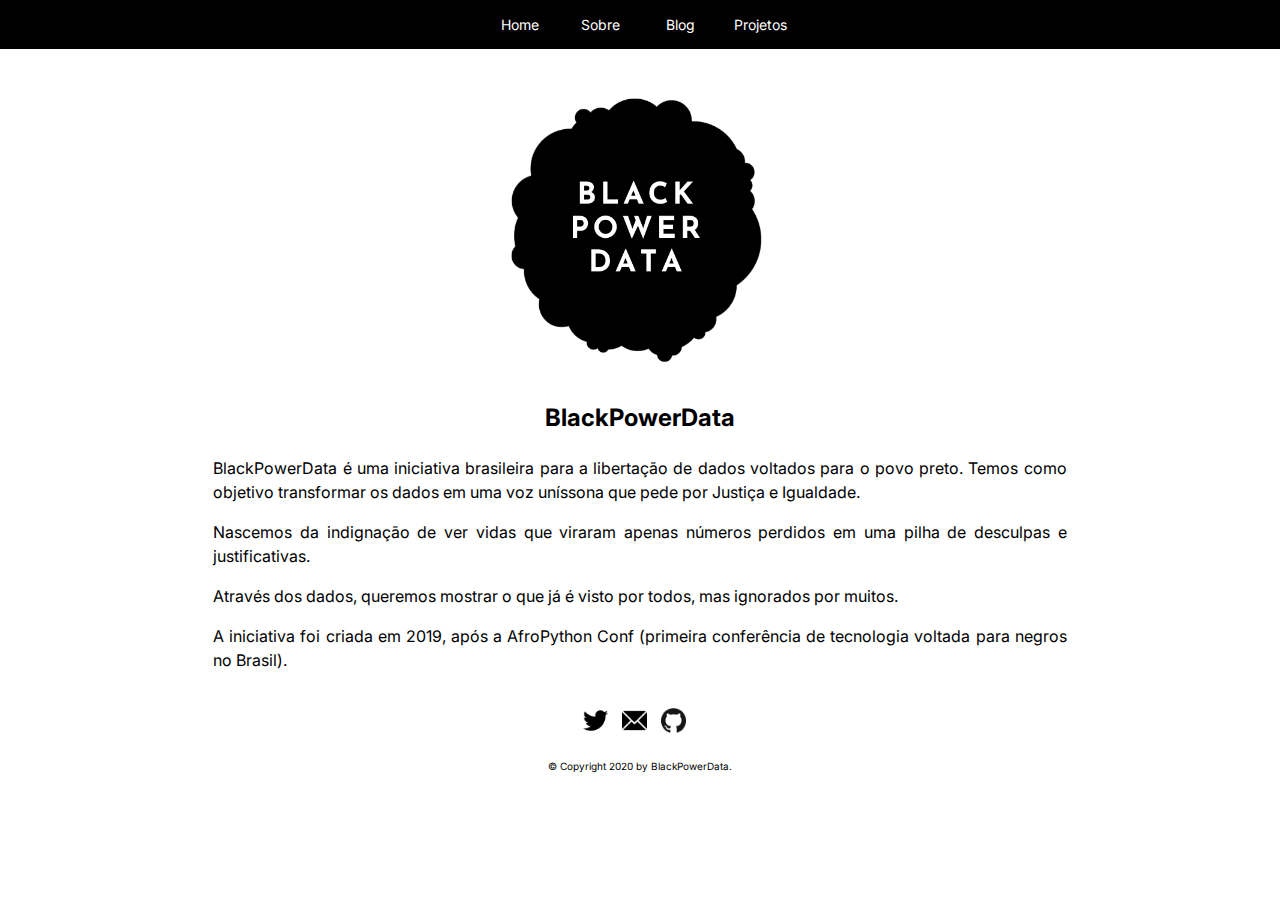
<file: index.html>
<!doctype html>
<head>
  <meta charset="utf-8">
  <meta name="viewport" content="width=device-width, initial-scale=1.0">
  <link rel="shortcut icon" type="image/png" href="/static/images/favicon.png" />
  <link rel="stylesheet" href="/static/style.css">
  <title>BlackPowerData</title>
</head>
<div class='grid-container'>

  <menu>
    <nav class="navbar">
      <ul class="nav navbar-nav">
        
          <li class="active"><a href="/">Home</a></li>
        
          <li><a href="/sobre/">Sobre</a></li>
        
          <li><a href="/blog/">Blog</a></li>
        
          <li><a href="/projetos/">Projetos</a></li>
        
      </ul>
    </nav>
  </menu>


  <header>
    <a href="/"><img src="/static/images/logo.png" class="logo"></a>
  </header>
 
  <body>
    <div class="page">
      
  <h2 class="text-center">BlackPowerData</h2>
  <p>BlackPowerData é uma iniciativa brasileira para a libertação de dados voltados para o povo preto. Temos como objetivo transformar os dados em uma voz uníssona que pede por Justiça e Igualdade.</p>
<p>Nascemos da indignação de ver vidas que viraram apenas números perdidos em uma pilha de desculpas e justificativas.</p>
<p>Através dos dados, queremos mostrar o que já é visto por todos, mas ignorados por muitos.</p>
<p>A iniciativa foi criada em 2019, após a AfroPython Conf (primeira conferência de tecnologia voltada para negros no Brasil).</p>


    </div>
  </body>  

  <footer>
    <div class='redes_sociais'>
      <a href="https://twitter.com/BlackPowerData1"><img src="/static/images/twitter.png" alt="twitter" width="auto" height="50"></a>
      <a href="mailto:blackpowerdata@gmail.com?subject=ContatoBPD"><img src="/static/images/mail.png" width="auto" height="50"></a>
      <a href="https://github.com/BlackPowerData/"><img src="/static/images/GitHub_logo.png" width="auto" height="50"></a>
    </div>
    <div class='copyright'>
      &copy; Copyright 2020 by BlackPowerData.
    </div>
  </footer>
</div>
</file>
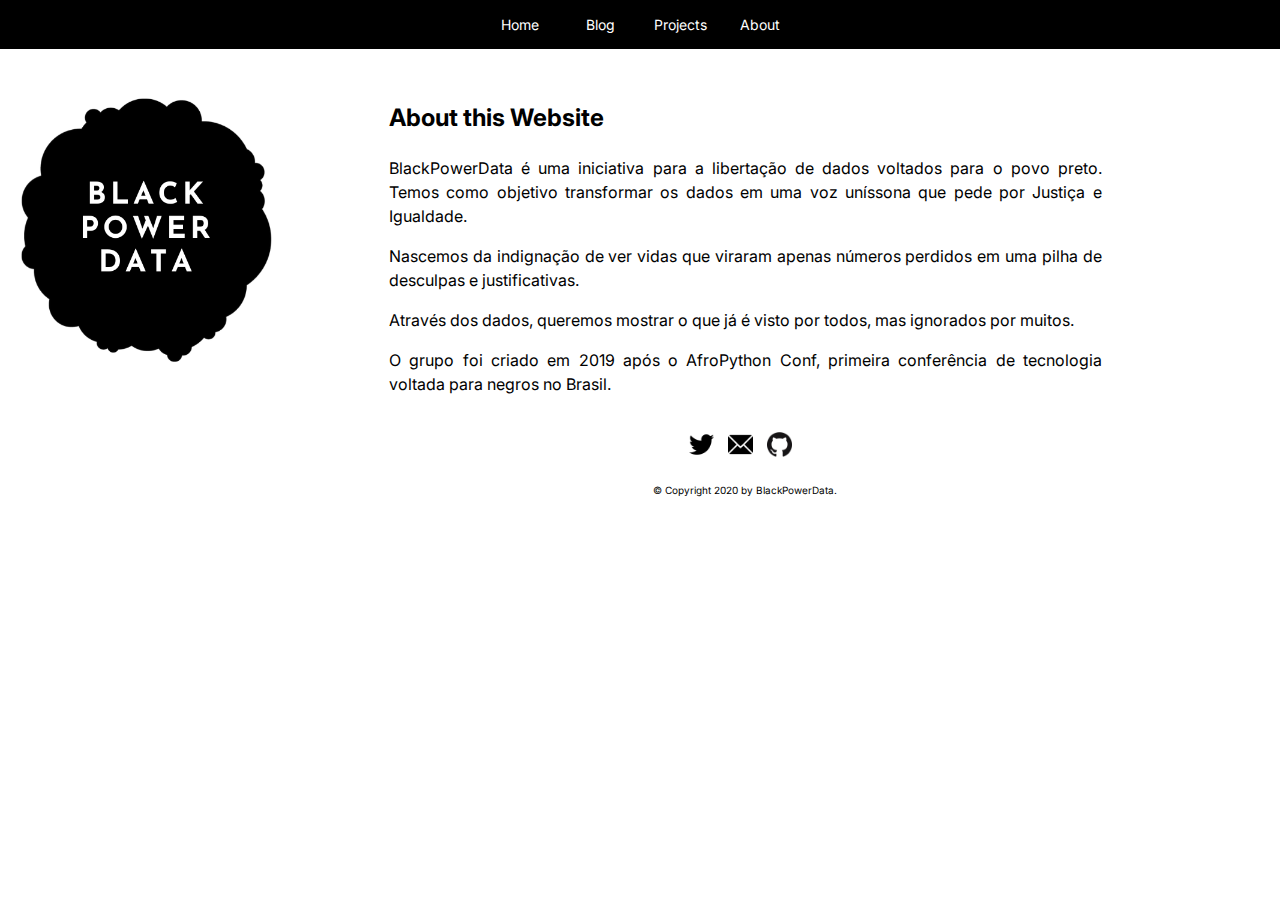
<file: about/index.html>
<!doctype html>
<meta charset="utf-8">
<meta name="viewport" content="width=device-width, initial-scale=1.0">
<link rel="stylesheet" href="/static/style.css">
<title>About this Website</title>
<div class='grid-container'>

  <header>
    <nav class="navbar">
      <ul class="nav navbar-nav">
        <li><a href="/">Home</a></li>
        
          <li><a href="/blog/">Blog</a></li>
        
          <li><a href="/projects/">Projects</a></li>
        
          <li class="active"><a href="/about/">About</a></li>
        
      </ul>
    </nav>
  </header>
 
  <body>
      <a href="/"><img src="/static/images/logo.png" class="logo"></a>
    <div class="page">
      
  <h2>About this Website</h2>
  <p>BlackPowerData é uma iniciativa para a libertação de dados voltados para o povo preto. Temos como objetivo transformar os dados em uma voz uníssona que pede por Justiça e Igualdade.</p>
<p>Nascemos da indignação de ver vidas que viraram apenas números perdidos em uma pilha de desculpas e justificativas.</p>
<p>Através dos dados, queremos mostrar o que já é visto por todos, mas ignorados por muitos.</p>
<p>O grupo foi criado em 2019 após o AfroPython Conf, primeira conferência de tecnologia voltada para negros no Brasil.</p>


    </div>
  </body>  

  <footer>
    <div class='redes_sociais'>
      <a href="https://twitter.com/BlackPowerData1"><img src="/static/images/twitter.png" alt="twitter" width="auto" height="50"></a>
      <a href="mailto:blackpowerdata@gmail.com?subject=ContatoBPD"><img src="/static/images/mail.png" width="auto" height="50"></a>
      <a href="https://github.com/BlackPowerData/"><img src="/static/images/GitHub_logo.png" width="auto" height="50"></a>
    </div>
    <div class='copyright'>
      &copy; Copyright 2020 by BlackPowerData.
    </div>
  </footer>
</div>
</file>
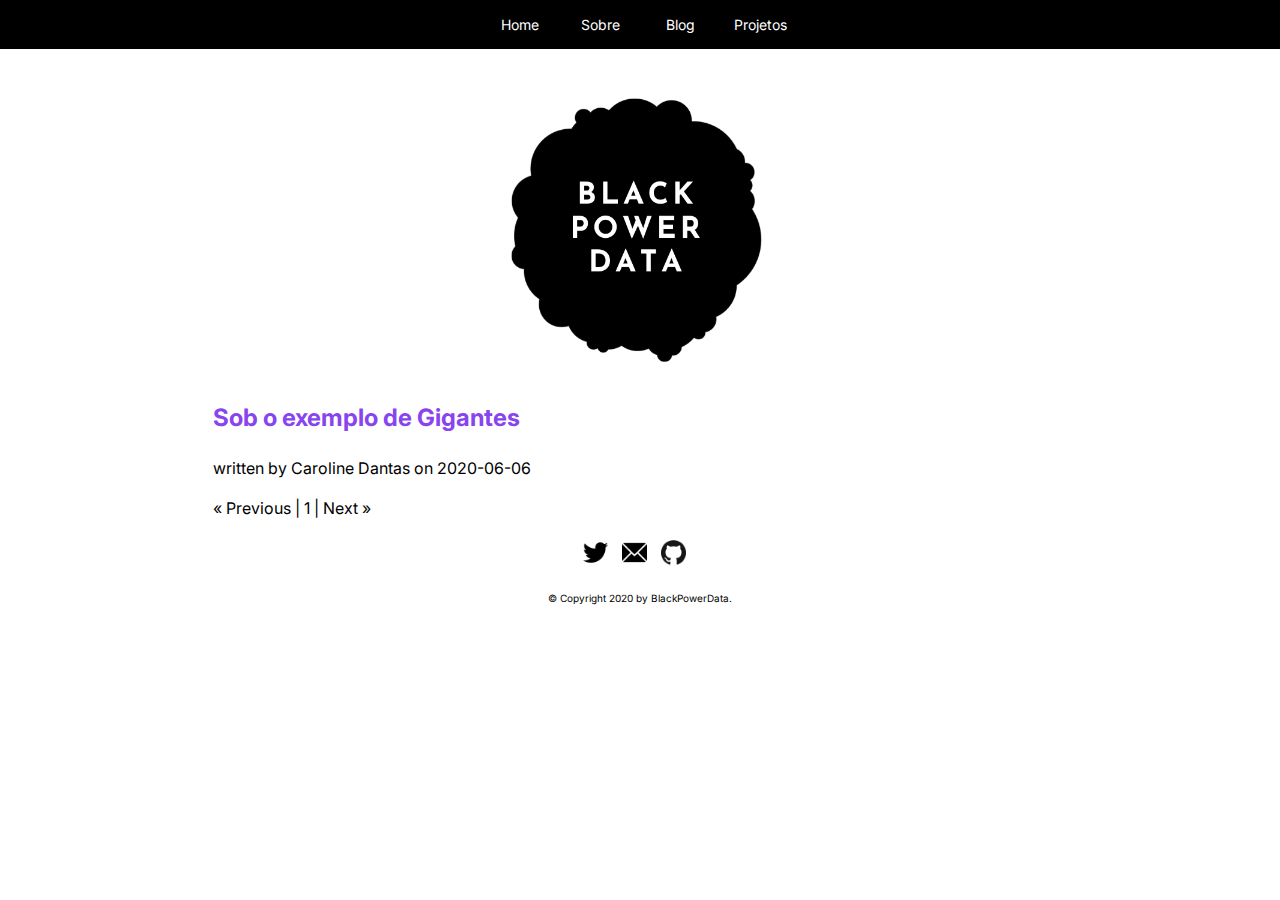
<file: blog/index.html>
<!doctype html>
<head>
  <meta charset="utf-8">
  <meta name="viewport" content="width=device-width, initial-scale=1.0">
  <link rel="shortcut icon" type="image/png" href="/static/images/favicon.png" />
  <link rel="stylesheet" href="/static/style.css">
  <title>Blog</title>
</head>
<div class='grid-container'>

  <menu>
    <nav class="navbar">
      <ul class="nav navbar-nav">
        
          <li class="active"><a href="/">Home</a></li>
        
          <li><a href="/sobre/">Sobre</a></li>
        
          <li class="active"><a href="/blog/">Blog</a></li>
        
          <li><a href="/projetos/">Projetos</a></li>
        
      </ul>
    </nav>
  </menu>


  <header>
    <a href="/"><img src="/static/images/logo.png" class="logo"></a>
  </header>
 
  <body>
    <div class="page">
      
  
    
  <div class="blog-post">
  
    <h2><a href="/blog/first-post/">Sob o exemplo de Gigantes</a></h2>
  
  <p class="meta">
    written by
    
      Caroline Dantas
    
    on 2020-06-06
  </p>
  
  </div>

  

  
  <div class="pagination">
    
      <span class="disabled">&laquo; Previous</span>
    
    | 1 |
    
      <span class="disabled">Next &raquo;</span>
    
  </div>


    </div>
  </body>  

  <footer>
    <div class='redes_sociais'>
      <a href="https://twitter.com/BlackPowerData1"><img src="/static/images/twitter.png" alt="twitter" width="auto" height="50"></a>
      <a href="mailto:blackpowerdata@gmail.com?subject=ContatoBPD"><img src="/static/images/mail.png" width="auto" height="50"></a>
      <a href="https://github.com/BlackPowerData/"><img src="/static/images/GitHub_logo.png" width="auto" height="50"></a>
    </div>
    <div class='copyright'>
      &copy; Copyright 2020 by BlackPowerData.
    </div>
  </footer>
</div>
</file>
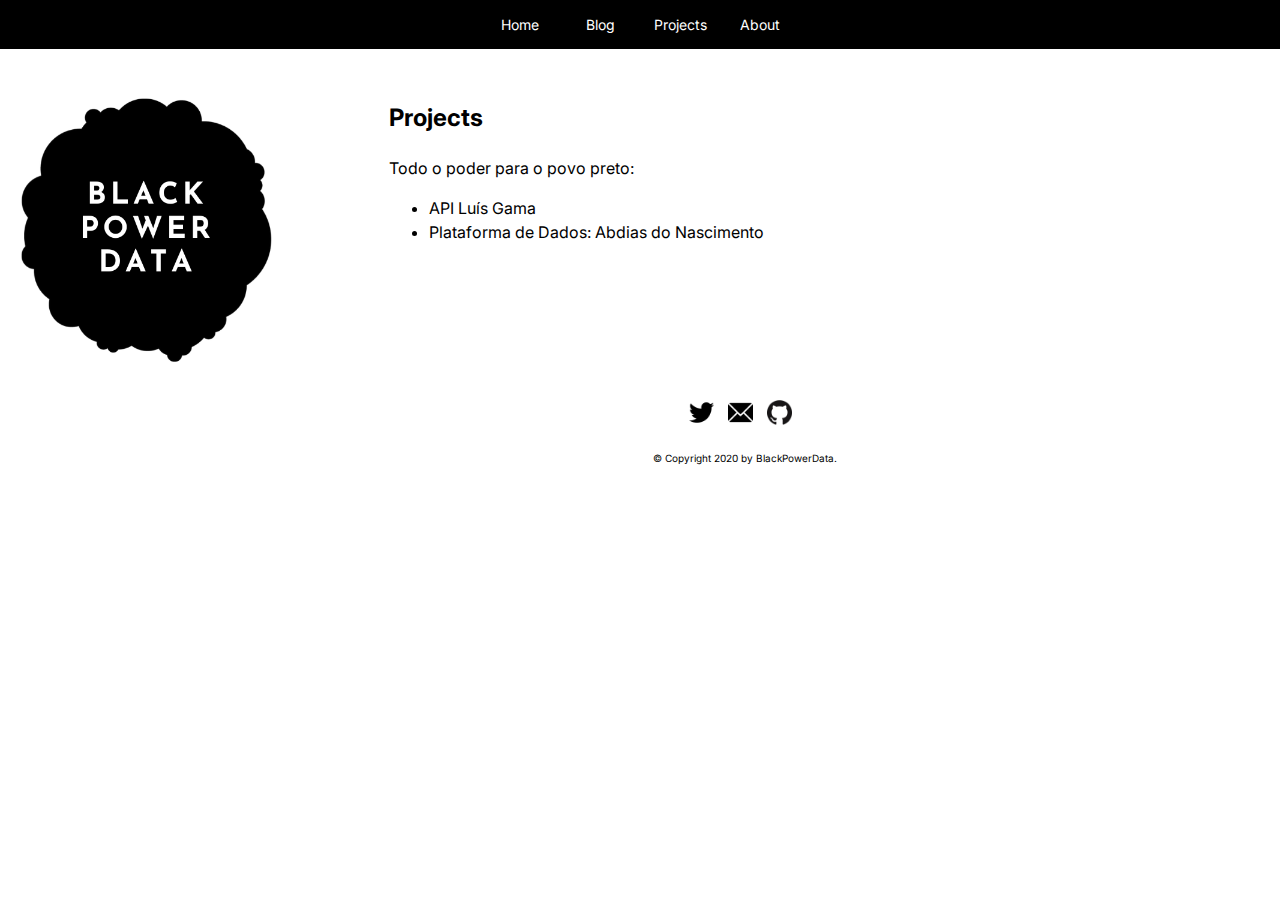
<file: projects/index.html>
<!doctype html>
<meta charset="utf-8">
<meta name="viewport" content="width=device-width, initial-scale=1.0">
<link rel="stylesheet" href="/static/style.css">
<title>Projects</title>
<div class='grid-container'>

  <header>
    <nav class="navbar">
      <ul class="nav navbar-nav">
        <li><a href="/">Home</a></li>
        
          <li><a href="/blog/">Blog</a></li>
        
          <li class="active"><a href="/projects/">Projects</a></li>
        
          <li><a href="/about/">About</a></li>
        
      </ul>
    </nav>
  </header>
 
  <body>
      <a href="/"><img src="/static/images/logo.png" class="logo"></a>
    <div class="page">
      
  <h2>Projects</h2>
  <p>Todo o poder para o povo preto:</p>
<ul>
<li>API Luís Gama</li>
<li>Plataforma de Dados: Abdias do Nascimento</li>
</ul>


    </div>
  </body>  

  <footer>
    <div class='redes_sociais'>
      <a href="https://twitter.com/BlackPowerData1"><img src="/static/images/twitter.png" alt="twitter" width="auto" height="50"></a>
      <a href="mailto:blackpowerdata@gmail.com?subject=ContatoBPD"><img src="/static/images/mail.png" width="auto" height="50"></a>
      <a href="https://github.com/BlackPowerData/"><img src="/static/images/GitHub_logo.png" width="auto" height="50"></a>
    </div>
    <div class='copyright'>
      &copy; Copyright 2020 by BlackPowerData.
    </div>
  </footer>
</div>
</file>
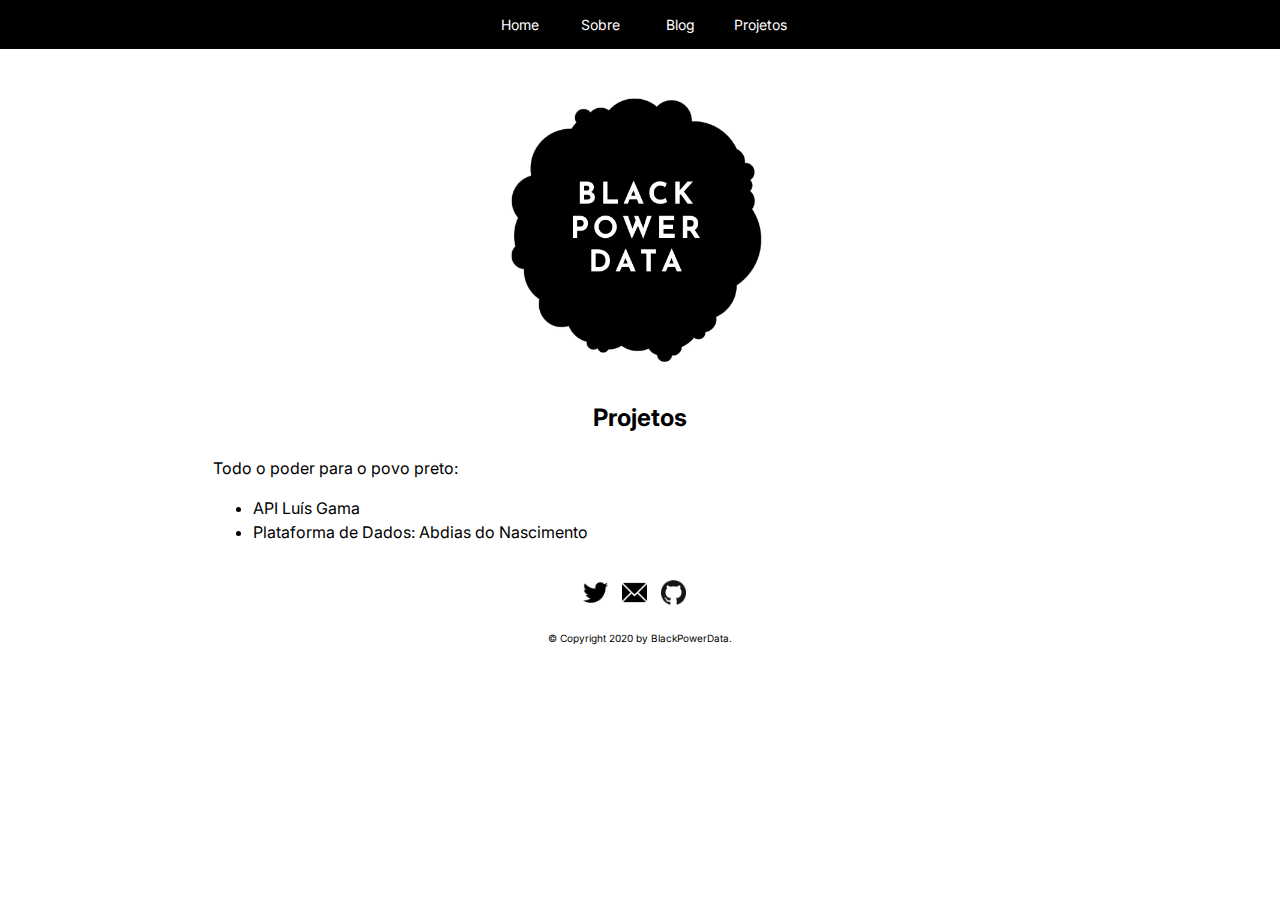
<file: projetos/index.html>
<!doctype html>
<head>
  <meta charset="utf-8">
  <meta name="viewport" content="width=device-width, initial-scale=1.0">
  <link rel="shortcut icon" type="image/png" href="/static/images/favicon.png" />
  <link rel="stylesheet" href="/static/style.css">
  <title>Projetos</title>
</head>
<div class='grid-container'>

  <menu>
    <nav class="navbar">
      <ul class="nav navbar-nav">
        
          <li class="active"><a href="/">Home</a></li>
        
          <li><a href="/sobre/">Sobre</a></li>
        
          <li><a href="/blog/">Blog</a></li>
        
          <li class="active"><a href="/projetos/">Projetos</a></li>
        
      </ul>
    </nav>
  </menu>


  <header>
    <a href="/"><img src="/static/images/logo.png" class="logo"></a>
  </header>
 
  <body>
    <div class="page">
      
  <h2 class="text-center">Projetos</h2>
  <p>Todo o poder para o povo preto:</p>
<ul>
<li>API Luís Gama</li>
<li>Plataforma de Dados: Abdias do Nascimento</li>
</ul>


    </div>
  </body>  

  <footer>
    <div class='redes_sociais'>
      <a href="https://twitter.com/BlackPowerData1"><img src="/static/images/twitter.png" alt="twitter" width="auto" height="50"></a>
      <a href="mailto:blackpowerdata@gmail.com?subject=ContatoBPD"><img src="/static/images/mail.png" width="auto" height="50"></a>
      <a href="https://github.com/BlackPowerData/"><img src="/static/images/GitHub_logo.png" width="auto" height="50"></a>
    </div>
    <div class='copyright'>
      &copy; Copyright 2020 by BlackPowerData.
    </div>
  </footer>
</div>
</file>
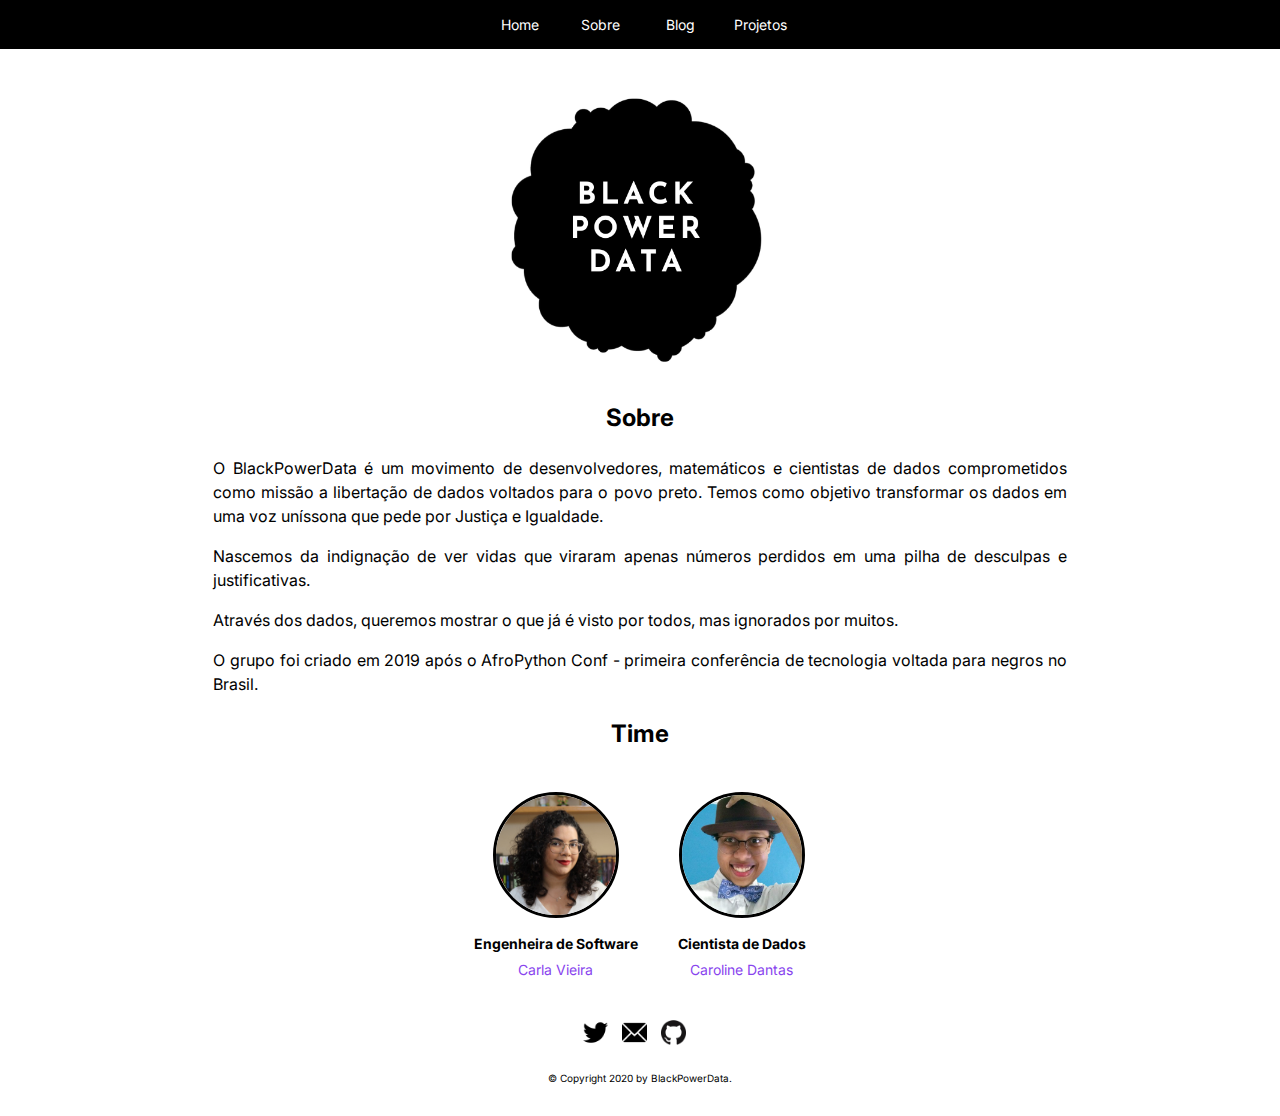
<file: sobre/index.html>
<!doctype html>
<head>
  <meta charset="utf-8">
  <meta name="viewport" content="width=device-width, initial-scale=1.0">
  <link rel="shortcut icon" type="image/png" href="/static/images/favicon.png" />
  <link rel="stylesheet" href="/static/style.css">
  <title>Sobre</title>
</head>
<div class='grid-container'>

  <menu>
    <nav class="navbar">
      <ul class="nav navbar-nav">
        
          <li class="active"><a href="/">Home</a></li>
        
          <li class="active"><a href="/sobre/">Sobre</a></li>
        
          <li><a href="/blog/">Blog</a></li>
        
          <li><a href="/projetos/">Projetos</a></li>
        
      </ul>
    </nav>
  </menu>


  <header>
    <a href="/"><img src="/static/images/logo.png" class="logo"></a>
  </header>
 
  <body>
    <div class="page">
      
    <h2 class="text-center">Sobre</h2>
    <p>O BlackPowerData é um movimento de desenvolvedores, matemáticos e cientistas de dados comprometidos como missão a libertação de dados voltados para o povo preto. Temos como objetivo transformar os dados em uma voz uníssona que pede por Justiça e Igualdade.</p>
<p>Nascemos da indignação de ver vidas que viraram apenas números perdidos em uma pilha de desculpas e justificativas.</p>
<p>Através dos dados, queremos mostrar o que já é visto por todos, mas ignorados por muitos.</p>
<p>O grupo foi criado em 2019 após o AfroPython Conf - primeira conferência de tecnologia voltada para negros no Brasil.</p>


    <h2 class="text-center">Time</h2>
    <div class="team-container">
        <div class="bio">
                <img title="" class="img-responsive" src="/time/carla-vieira/carla.jpg" alt="">
                <p class="text-center small">Engenheira de Software</p>
                <a href="http://carlavieira.dev/" target="_blank"><p class="text-center medium">Carla Vieira</p></a>
            </div>
        <div class="bio">
                <img title="" class="img-responsive" src="/time/carol/carol.jpg" alt="">
                <p class="text-center small">Cientista de Dados</p>
                <a href="https://carolinedantas.com/" target="_blank"><p class="text-center medium">Caroline Dantas</p></a>
            </div>
        
    </div>

    </div>
  </body>  

  <footer>
    <div class='redes_sociais'>
      <a href="https://twitter.com/BlackPowerData1"><img src="/static/images/twitter.png" alt="twitter" width="auto" height="50"></a>
      <a href="mailto:blackpowerdata@gmail.com?subject=ContatoBPD"><img src="/static/images/mail.png" width="auto" height="50"></a>
      <a href="https://github.com/BlackPowerData/"><img src="/static/images/GitHub_logo.png" width="auto" height="50"></a>
    </div>
    <div class='copyright'>
      &copy; Copyright 2020 by BlackPowerData.
    </div>
  </footer>
</div>
</file>
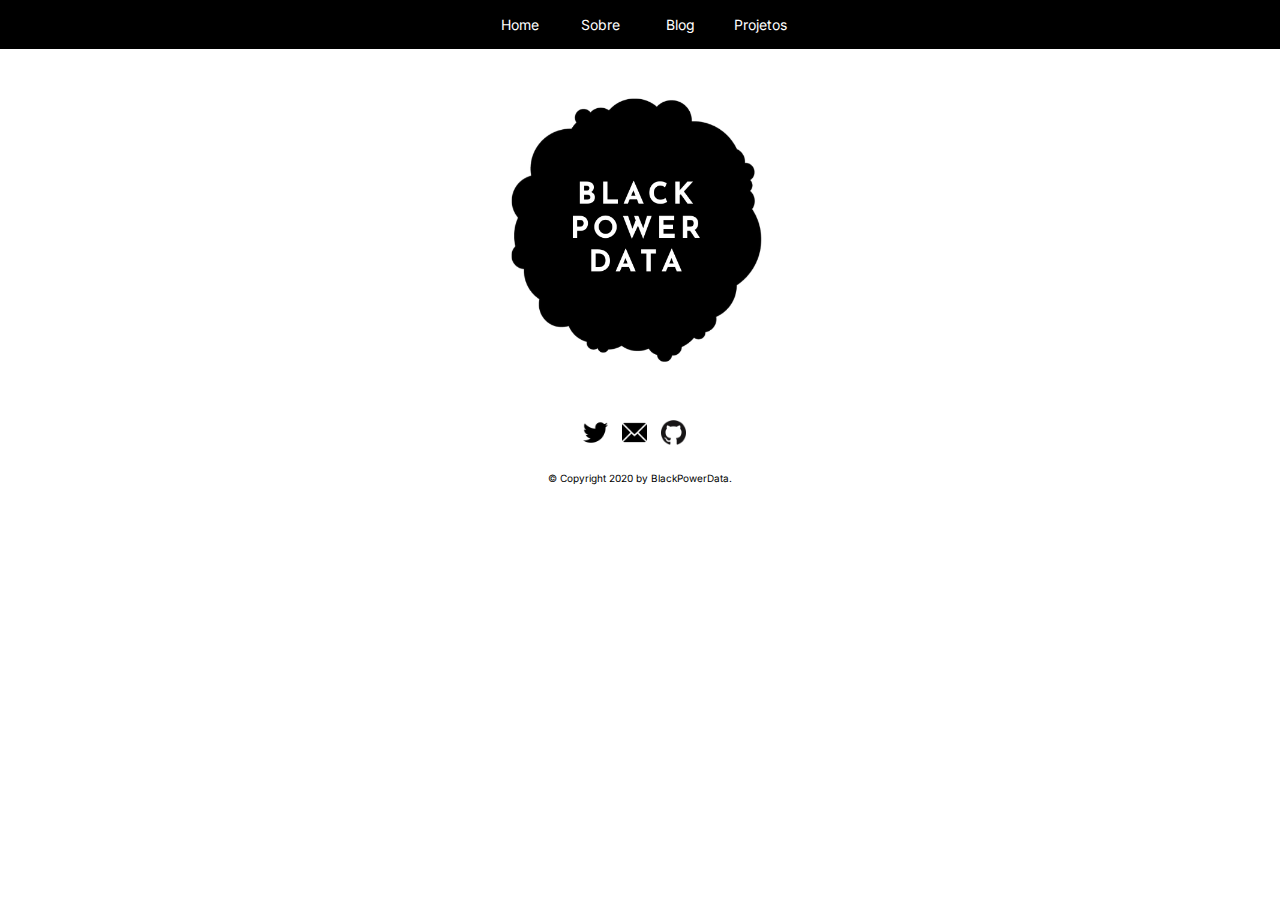
<file: time/index.html>
<!doctype html>
<head>
  <meta charset="utf-8">
  <meta name="viewport" content="width=device-width, initial-scale=1.0">
  <link rel="shortcut icon" type="image/png" href="/static/images/favicon.png" />
  <link rel="stylesheet" href="/static/style.css">
  <title></title>
</head>
<div class='grid-container'>

  <menu>
    <nav class="navbar">
      <ul class="nav navbar-nav">
        
          <li class="active"><a href="/">Home</a></li>
        
          <li><a href="/sobre/">Sobre</a></li>
        
          <li><a href="/blog/">Blog</a></li>
        
          <li><a href="/projetos/">Projetos</a></li>
        
      </ul>
    </nav>
  </menu>


  <header>
    <a href="/"><img src="/static/images/logo.png" class="logo"></a>
  </header>
 
  <body>
    <div class="page">
      
  <h2 class="text-center"></h2>
  

    </div>
  </body>  

  <footer>
    <div class='redes_sociais'>
      <a href="https://twitter.com/BlackPowerData1"><img src="/static/images/twitter.png" alt="twitter" width="auto" height="50"></a>
      <a href="mailto:blackpowerdata@gmail.com?subject=ContatoBPD"><img src="/static/images/mail.png" width="auto" height="50"></a>
      <a href="https://github.com/BlackPowerData/"><img src="/static/images/GitHub_logo.png" width="auto" height="50"></a>
    </div>
    <div class='copyright'>
      &copy; Copyright 2020 by BlackPowerData.
    </div>
  </footer>
</div>
</file>
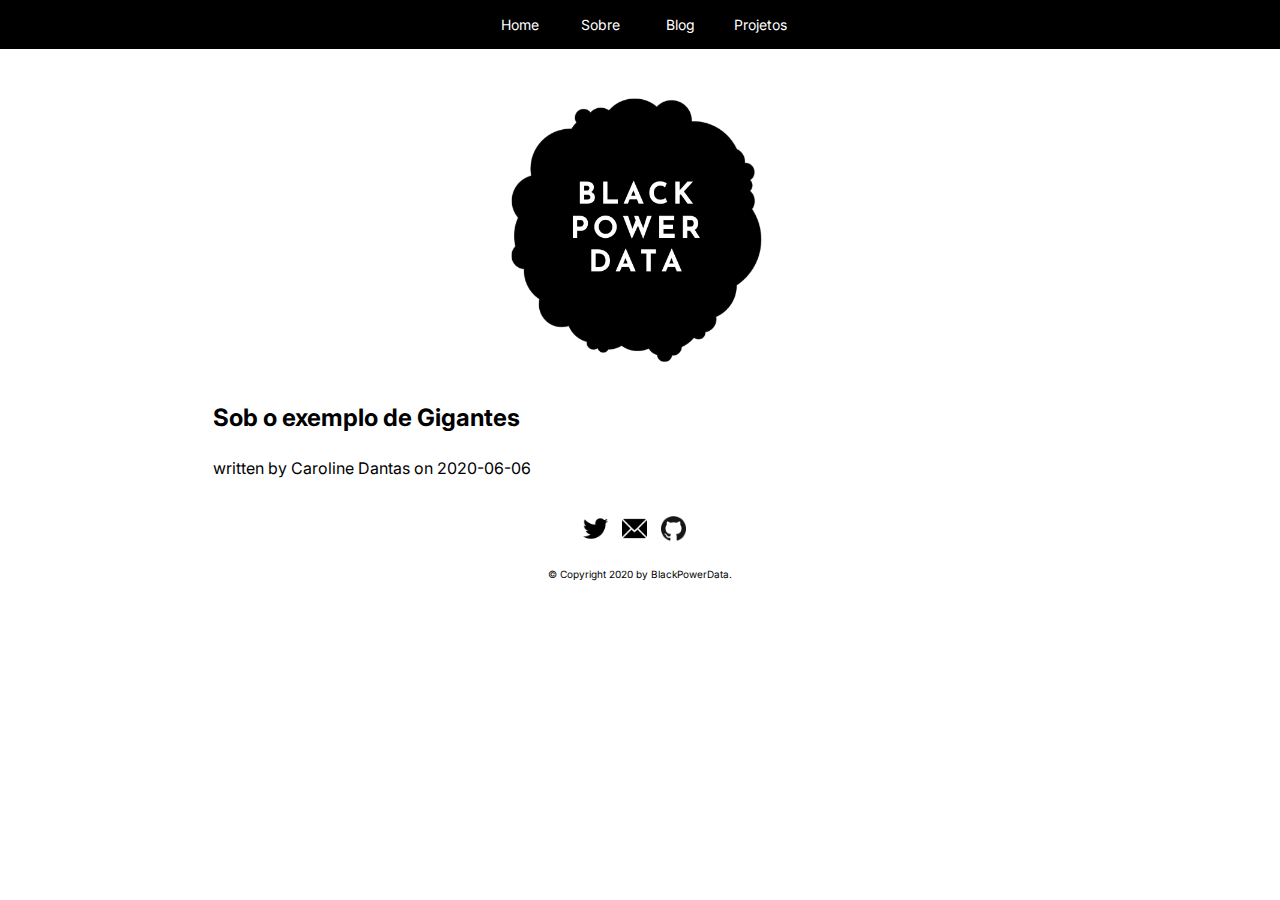
<file: blog/first-post/index.html>
<!doctype html>
<head>
  <meta charset="utf-8">
  <meta name="viewport" content="width=device-width, initial-scale=1.0">
  <link rel="shortcut icon" type="image/png" href="/static/images/favicon.png" />
  <link rel="stylesheet" href="/static/style.css">
  <title>Sob o exemplo de Gigantes</title>
</head>
<div class='grid-container'>

  <menu>
    <nav class="navbar">
      <ul class="nav navbar-nav">
        
          <li class="active"><a href="/">Home</a></li>
        
          <li><a href="/sobre/">Sobre</a></li>
        
          <li class="active"><a href="/blog/">Blog</a></li>
        
          <li><a href="/projetos/">Projetos</a></li>
        
      </ul>
    </nav>
  </menu>


  <header>
    <a href="/"><img src="/static/images/logo.png" class="logo"></a>
  </header>
 
  <body>
    <div class="page">
      
  
  <div class="blog-post">
  
    <h2>Sob o exemplo de Gigantes</h2>
  
  <p class="meta">
    written by
    
      Caroline Dantas
    
    on 2020-06-06
  </p>
  
  </div>


    </div>
  </body>  

  <footer>
    <div class='redes_sociais'>
      <a href="https://twitter.com/BlackPowerData1"><img src="/static/images/twitter.png" alt="twitter" width="auto" height="50"></a>
      <a href="mailto:blackpowerdata@gmail.com?subject=ContatoBPD"><img src="/static/images/mail.png" width="auto" height="50"></a>
      <a href="https://github.com/BlackPowerData/"><img src="/static/images/GitHub_logo.png" width="auto" height="50"></a>
    </div>
    <div class='copyright'>
      &copy; Copyright 2020 by BlackPowerData.
    </div>
  </footer>
</div>
</file>
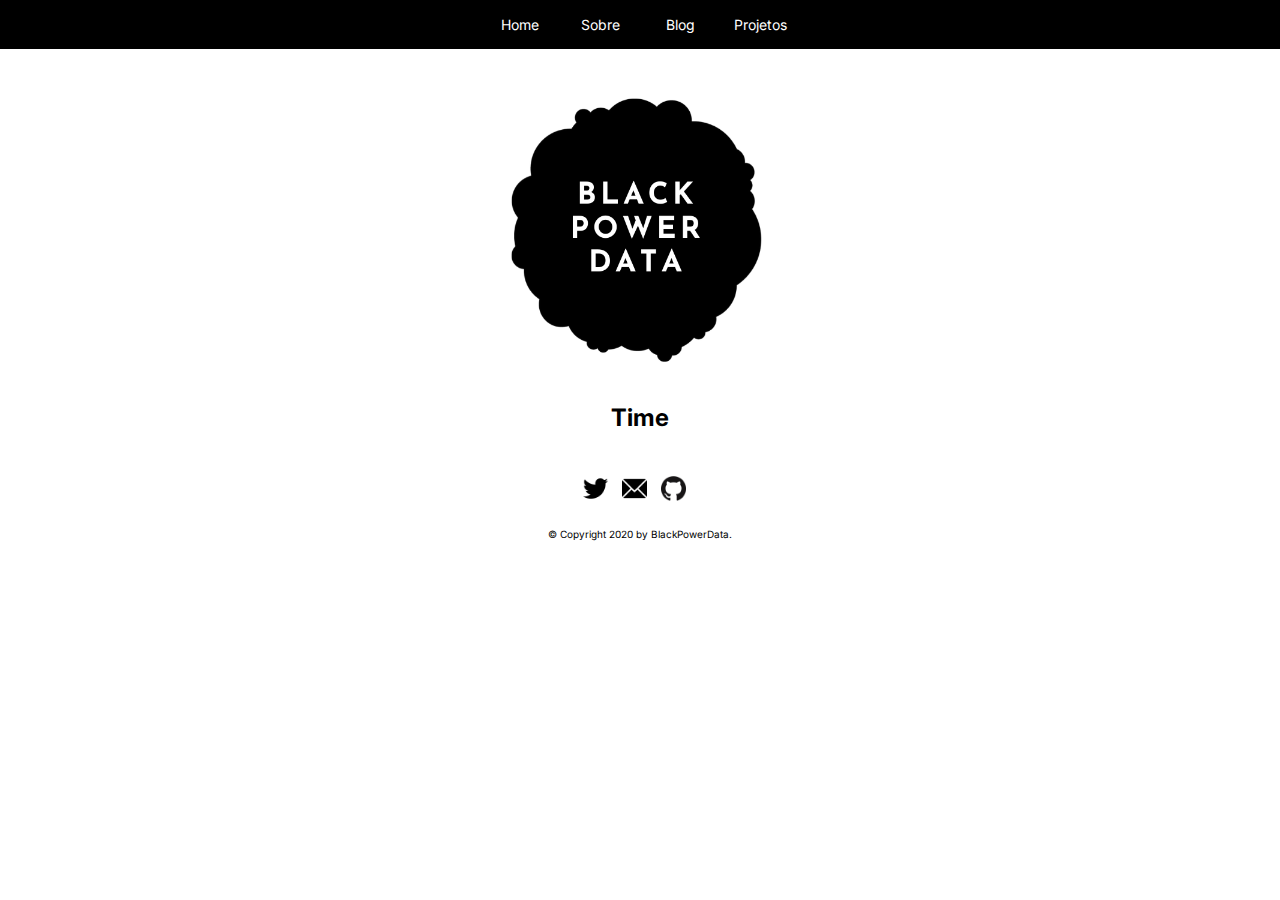
<file: time/carla-vieira/index.html>
<!doctype html>
<head>
  <meta charset="utf-8">
  <meta name="viewport" content="width=device-width, initial-scale=1.0">
  <link rel="shortcut icon" type="image/png" href="/static/images/favicon.png" />
  <link rel="stylesheet" href="/static/style.css">
  <title></title>
</head>
<div class='grid-container'>

  <menu>
    <nav class="navbar">
      <ul class="nav navbar-nav">
        
          <li class="active"><a href="/">Home</a></li>
        
          <li><a href="/sobre/">Sobre</a></li>
        
          <li><a href="/blog/">Blog</a></li>
        
          <li><a href="/projetos/">Projetos</a></li>
        
      </ul>
    </nav>
  </menu>


  <header>
    <a href="/"><img src="/static/images/logo.png" class="logo"></a>
  </header>
 
  <body>
    <div class="page">
      
    <h2 class="text-center"></h2>
    

    <h2 class="text-center">Time</h2>
    <div class="team-container">
        
    </div>

    </div>
  </body>  

  <footer>
    <div class='redes_sociais'>
      <a href="https://twitter.com/BlackPowerData1"><img src="/static/images/twitter.png" alt="twitter" width="auto" height="50"></a>
      <a href="mailto:blackpowerdata@gmail.com?subject=ContatoBPD"><img src="/static/images/mail.png" width="auto" height="50"></a>
      <a href="https://github.com/BlackPowerData/"><img src="/static/images/GitHub_logo.png" width="auto" height="50"></a>
    </div>
    <div class='copyright'>
      &copy; Copyright 2020 by BlackPowerData.
    </div>
  </footer>
</div>
</file>
<file: static/style.css>
@import url('https://fonts.googleapis.com/css2?family=Inter:wght@300;400;500;600;700;800&display=swap');

html{
    font-family: 'Inter', sans-serif;
    line-height: 1.5;
}

html a{
    color: #8844ee;
    text-decoration: none;
}

.grid-container{
    display: grid;
    /* grid-template-columns: auto; */
    grid-template-columns: repeat(12, [col-start] 1fr);
    grid-template-rows: 80px auto auto;
    align-items: start;
    padding: 0;
    column-gap: 0px;
}

/****** menu ******/
menu {
    /* padding-left: -20px; */
    padding: 0;
    grid-column: span 12;
}

menu h1{
    text-align: center;
}

.navbar{
  overflow: hidden;
  background: #000;
  position: fixed; /* Set the navbar to fixed position */
  top: 0; /* Position the navbar at the top of the page */
  width: 100%; /* Full width */
  font-size: 14px;
}

.navbar ul{
    margin:0;
    padding: 0;
    /* margin:0 25%; */
    display: grid;
    grid-template-columns: repeat(4, 80px);
    justify-content: center;
    
}

.navbar li a{
    color: #fff;
    text-decoration: none;
}

.navbar li{
    display: block;
    text-align: center;
    float: right;
    padding: 14px 0;
}

/****** header ******/
header {
    padding: 0;
    grid-column: span 12;
}


/****** body ******/
body {
    margin:0;    
}

body .page{
    grid-column-start: 3;
    grid-column-end: 11;
    display: block;
    text-align: justify;  
}

body .logo{
    max-width:300px;
}


body img{
    margin-left: auto;
    margin-right: auto;
    display: block;
}

/****** footer ******/
footer{
    display: block;
    text-align: center;
    margin-bottom: 30px;
    grid-column-start: 3;
    grid-column-end: 11;
}

.copyright{
    text-align: center;
    font-size:10px ;
}

.redes_sociais{
    margin: 20px 0;
}

.redes_sociais img{
    width: 25px;
    height: 25px;
    margin-right: 10px;
    display: inline-block;
    text-align:center;
}

/* sobre page*/
.team-container {
    display: flex;
    flex-direction: row;
    flex-wrap: wrap;
    justify-content: center;
}

.bio {
    /* display: flex;
    /* flex-direction: column; */
    justify-content: space-between; 
    margin: 20px;
}

.bio img {
    border-radius: 999px;
    border: #000 3px solid;
    max-width: 120px;
}

.bio h6 {
    text-align: center;
    margin-top: 0 !important;
}

.img-responsive{
    display: block;
    max-width: 120px;
    height: auto;
    margin-bottom: 15px;
}
.bio p {
    margin: 5px 0 0 0;
}
.text-center {
    text-align: center;
}
p.small{
    font-weight: bold;
    font-size: 14px;

}
p.medium{
    font-size: 14px;
}
</file>
